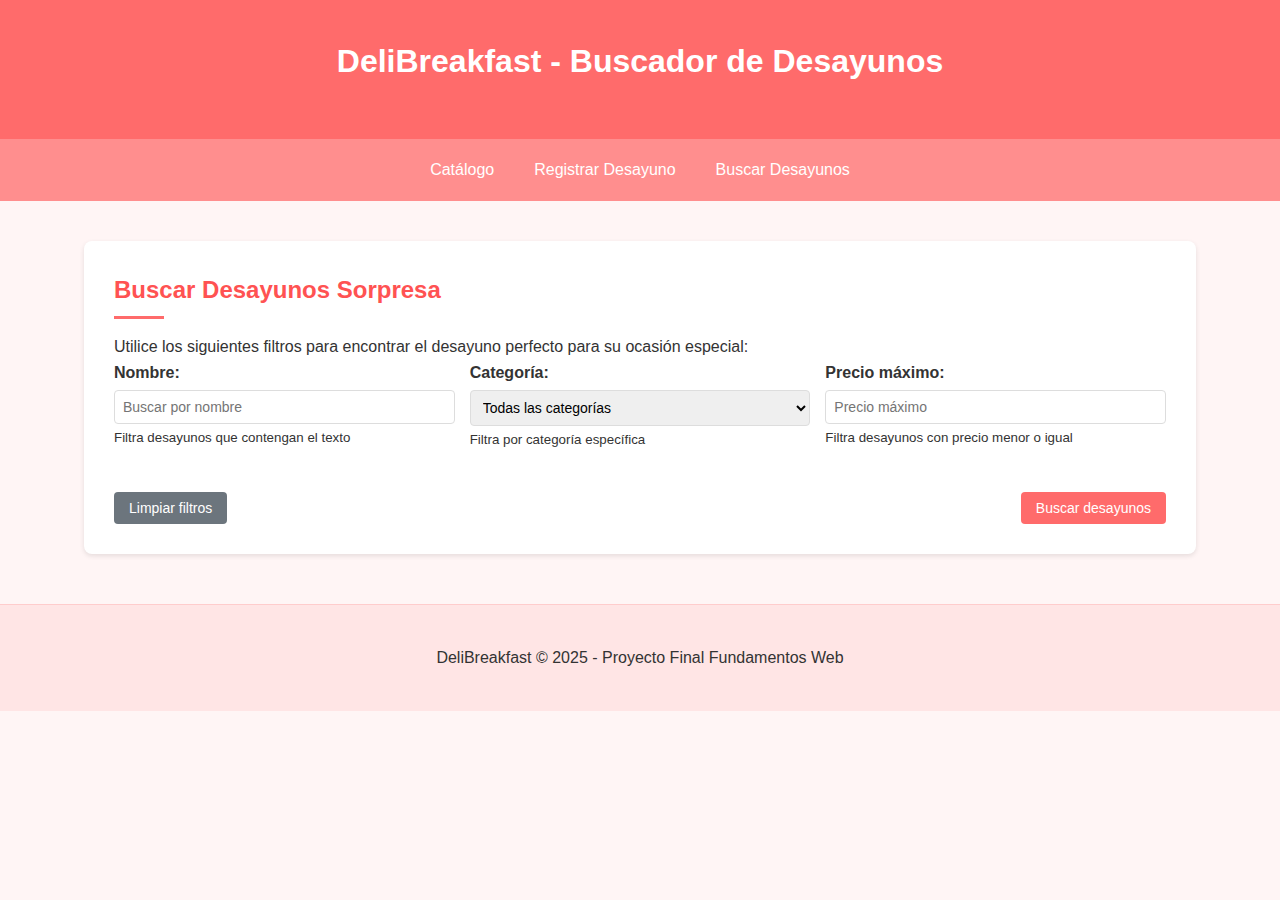
<file: busqueda.html>
<!DOCTYPE html>
<html lang="es">
<head>
  <meta charset="UTF-8">
  <meta name="viewport" content="width=device-width, initial-scale=1.0">
  <title>DeliBreakfast - Buscador de Desayunos</title>
  <link rel="stylesheet" href="css/styles.css">
  <style>
    /* Estilos específicos para la página de búsqueda */
    .busqueda-container {
      background-color: white;
      border-radius: 8px;
      box-shadow: 0 2px 5px rgba(0,0,0,0.1);
      padding: 30px;
      margin-top: 20px;
    }
    
    .filtros-container {
      display: flex;
      flex-wrap: wrap;
      gap: 15px;
      margin-bottom: 25px;
    }
    
    .filtro {
      flex: 1;
      min-width: 200px;
    }
    
    .botones-container {
      display: flex;
      justify-content: space-between;
      margin-top: 20px;
    }
    
    .loading {
      display: none;
      text-align: center;
      margin: 20px 0;
    }
    
    .loading-icon {
      border: 5px solid #ffe5e5;
      border-top: 5px solid #ff6b6b;
      border-radius: 50%;
      width: 40px;
      height: 40px;
      animation: spin 1s linear infinite;
      margin: 0 auto 10px;
    }
    
    @keyframes spin {
      0% { transform: rotate(0deg); }
      100% { transform: rotate(360deg); }
    }
    
    .busqueda-title {
      color: #ff5252;
      position: relative;
      padding-bottom: 10px;
      margin-bottom: 15px;
    }
    
    .busqueda-title::after {
      content: "";
      position: absolute;
      bottom: 0;
      left: 0;
      width: 50px;
      height: 3px;
      background-color: #ff6b6b;
    }
  </style>
</head>
<body>
  <header>
    <div class="container">
      <h1>DeliBreakfast - Buscador de Desayunos</h1>
    </div>
  </header>
  
  <nav>
    <a href="index.html">Catálogo</a>
    <a href="registro.html">Registrar Desayuno</a>
    <a href="busqueda.html">Buscar Desayunos</a>
  </nav>
  
  <main class="container">
    <div class="busqueda-container">
      <h2 class="busqueda-title">Buscar Desayunos Sorpresa</h2>
      <p>Utilice los siguientes filtros para encontrar el desayuno perfecto para su ocasión especial:</p>
      
      <form id="busqueda-form">
        <div class="filtros-container">
          <div class="filtro">
            <div class="form-group">
              <label for="filtro-nombre">Nombre:</label>
              <input type="text" id="filtro-nombre" name="nombre" placeholder="Buscar por nombre">
              <small>Filtra desayunos que contengan el texto</small>
            </div>
          </div>
          
          <div class="filtro">
            <div class="form-group">
              <label for="filtro-categoria">Categoría:</label>
              <select id="filtro-categoria" name="categoria">
                <option value="">Todas las categorías</option>
                <!-- Se cargarán dinámicamente las categorías -->
              </select>
              <small>Filtra por categoría específica</small>
            </div>
          </div>
          
          <div class="filtro">
            <div class="form-group">
              <label for="filtro-precio">Precio máximo:</label>
              <input type="number" id="filtro-precio" name="precio" placeholder="Precio máximo">
              <small>Filtra desayunos con precio menor o igual</small>
            </div>
          </div>
        </div>
        
        <div class="botones-container">
          <button type="button" id="btn-limpiar" class="btn btn-secondary">Limpiar filtros</button>
          <button type="submit" id="btn-buscar" class="btn">Buscar desayunos</button>
        </div>
      </form>
      
      <div class="loading" id="loading">
        <div class="loading-icon"></div>
        <p>Buscando desayunos sorpresa...</p>
      </div>
    </div>
  </main>
  
  <footer>
    <div class="container">
      <p>DeliBreakfast &copy; 2025 - Proyecto Final Fundamentos Web</p>
    </div>
  </footer>
  
  <script src="js/data.js"></script>
  <script src="js/busqueda.js"></script>
</body>
</html>
</file>
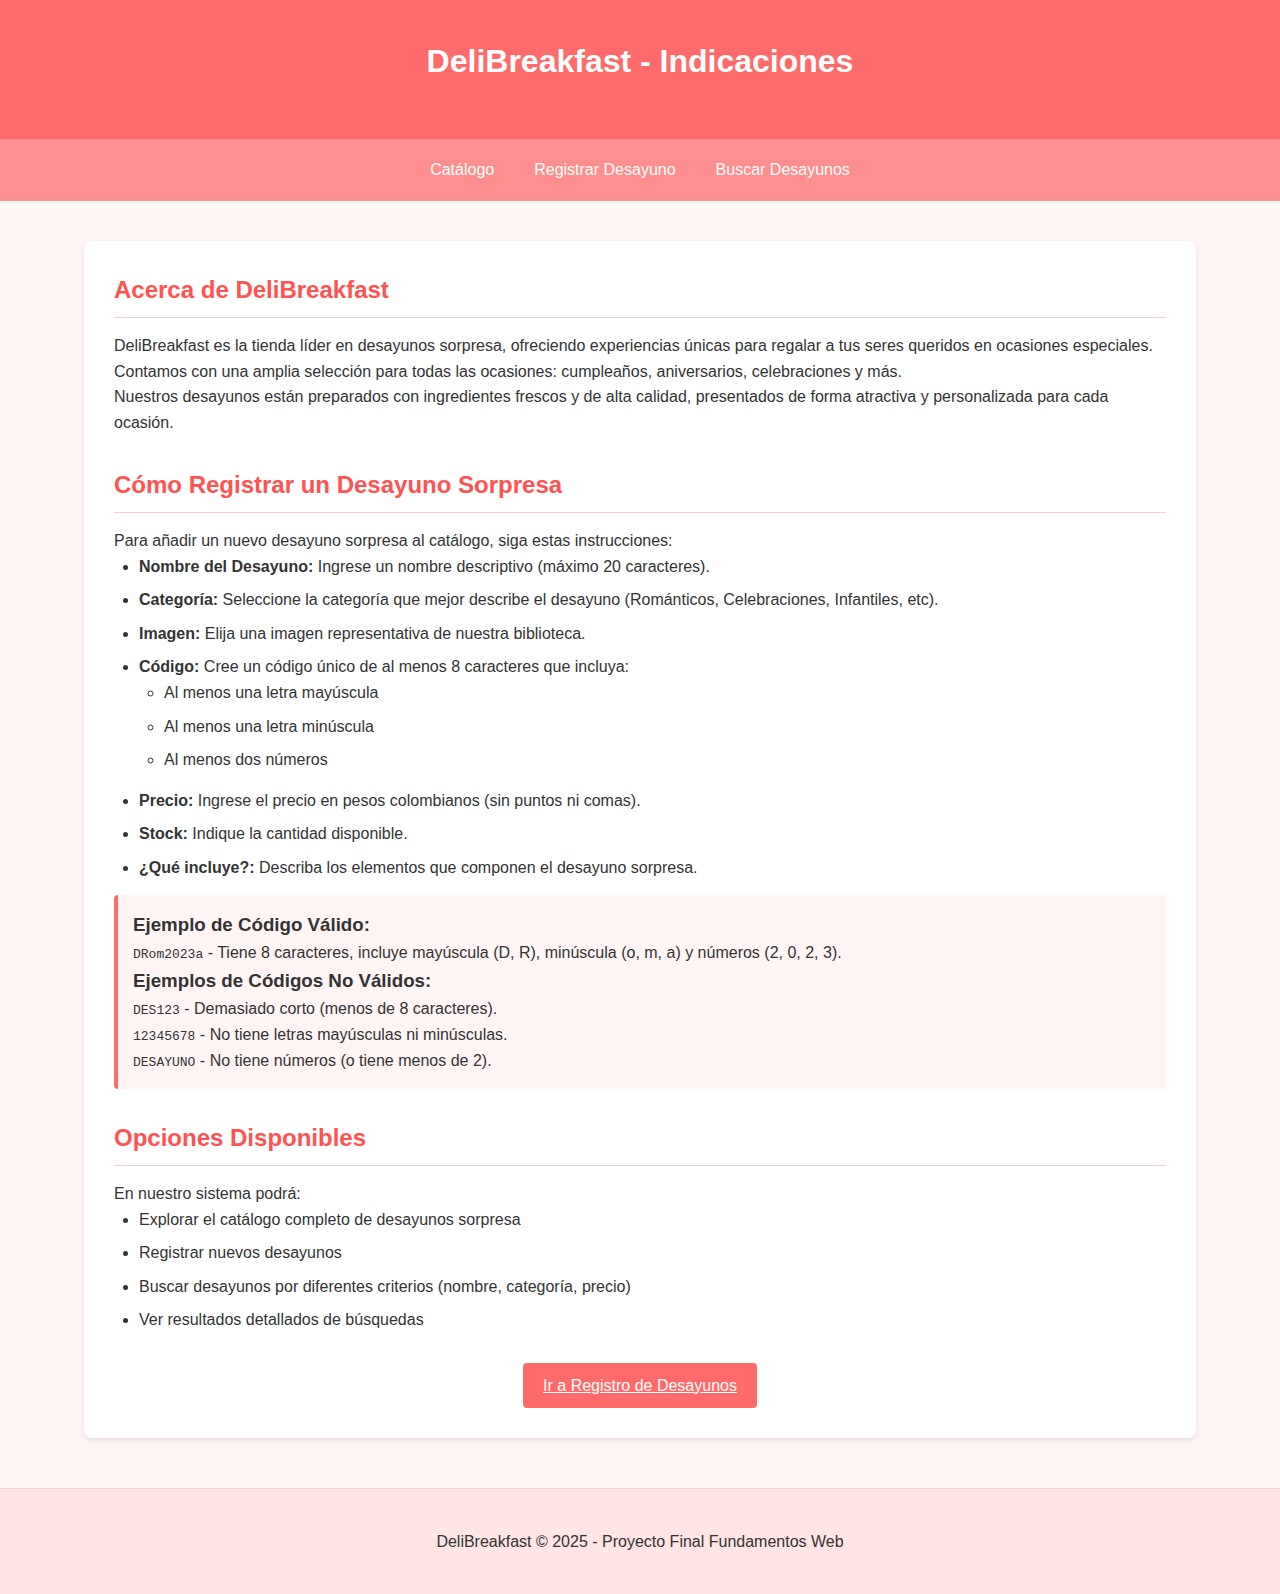
<file: indicaciones.html>
<!DOCTYPE html>
<html lang="es">
<head>
  <meta charset="UTF-8">
  <meta name="viewport" content="width=device-width, initial-scale=1.0">
  <title>DeliBreakfast - Indicaciones</title>
  <link rel="stylesheet" href="css/styles.css">
  <style>
    /* Estilos específicos para la página de indicaciones */
    .indicaciones-container {
      background-color: white;
      border-radius: 8px;
      box-shadow: 0 2px 5px rgba(0,0,0,0.1);
      padding: 30px;
      margin-top: 20px;
    }
    
    .seccion {
      margin-bottom: 30px;
    }
    
    .seccion h2 {
      margin-bottom: 15px;
      padding-bottom: 8px;
      border-bottom: 1px solid #ffcccc;
      color: #ff5252;
    }
    
    .indicaciones-container ul {
      margin-left: 25px;
      margin-bottom: 15px;
    }
    
    .indicaciones-container li {
      margin-bottom: 8px;
    }
    
    .ejemplo {
      background-color: #fff5f5;
      padding: 15px;
      border-radius: 4px;
      border-left: 4px solid #ff6b6b;
      margin-bottom: 20px;
    }
    
    .btn-container {
      text-align: center;
      margin-top: 30px;
    }
    
    .btn-primary {
      padding: 10px 20px;
      font-size: 16px;
    }
  </style>
</head>
<body>
  <header>
    <div class="container">
      <h1>DeliBreakfast - Indicaciones</h1>
    </div>
  </header>
  
  <nav>
    <a href="index.html">Catálogo</a>
    <a href="registro.html">Registrar Desayuno</a>
    <a href="busqueda.html">Buscar Desayunos</a>
  </nav>
  
  <main class="container">
    <div class="indicaciones-container">
      <section class="seccion">
        <h2>Acerca de DeliBreakfast</h2>
        <p>DeliBreakfast es la tienda líder en desayunos sorpresa, ofreciendo experiencias únicas para regalar a tus seres queridos en ocasiones especiales. Contamos con una amplia selección para todas las ocasiones: cumpleaños, aniversarios, celebraciones y más.</p>
        <p>Nuestros desayunos están preparados con ingredientes frescos y de alta calidad, presentados de forma atractiva y personalizada para cada ocasión.</p>
      </section>
      
      <section class="seccion">
        <h2>Cómo Registrar un Desayuno Sorpresa</h2>
        <p>Para añadir un nuevo desayuno sorpresa al catálogo, siga estas instrucciones:</p>
        
        <ul>
          <li><strong>Nombre del Desayuno:</strong> Ingrese un nombre descriptivo (máximo 20 caracteres).</li>
          <li><strong>Categoría:</strong> Seleccione la categoría que mejor describe el desayuno (Románticos, Celebraciones, Infantiles, etc).</li>
          <li><strong>Imagen:</strong> Elija una imagen representativa de nuestra biblioteca.</li>
          <li><strong>Código:</strong> Cree un código único de al menos 8 caracteres que incluya:
            <ul>
              <li>Al menos una letra mayúscula</li>
              <li>Al menos una letra minúscula</li>
              <li>Al menos dos números</li>
            </ul>
          </li>
          <li><strong>Precio:</strong> Ingrese el precio en pesos colombianos (sin puntos ni comas).</li>
          <li><strong>Stock:</strong> Indique la cantidad disponible.</li>
          <li><strong>¿Qué incluye?:</strong> Describa los elementos que componen el desayuno sorpresa.</li>
        </ul>
        
        <div class="ejemplo">
          <h3>Ejemplo de Código Válido:</h3>
          <p><code>DRom2023a</code> - Tiene 8 caracteres, incluye mayúscula (D, R), minúscula (o, m, a) y números (2, 0, 2, 3).</p>
          
          <h3>Ejemplos de Códigos No Válidos:</h3>
          <p><code>DES123</code> - Demasiado corto (menos de 8 caracteres).</p>
          <p><code>12345678</code> - No tiene letras mayúsculas ni minúsculas.</p>
          <p><code>DESAYUNO</code> - No tiene números (o tiene menos de 2).</p>
        </div>
      </section>
      
      <section class="seccion">
        <h2>Opciones Disponibles</h2>
        <p>En nuestro sistema podrá:</p>
        
        <ul>
          <li>Explorar el catálogo completo de desayunos sorpresa</li>
          <li>Registrar nuevos desayunos</li>
          <li>Buscar desayunos por diferentes criterios (nombre, categoría, precio)</li>
          <li>Ver resultados detallados de búsquedas</li>
        </ul>
      </section>
      
      <div class="btn-container">
        <a href="registro.html" class="btn btn-primary">Ir a Registro de Desayunos</a>
      </div>
    </div>
  </main>
  
  <footer>
    <div class="container">
      <p>DeliBreakfast &copy; 2025 - Proyecto Final Fundamentos Web</p>
    </div>
  </footer>
  
  <script src="js/data.js"></script>
  <script src="js/indicaciones.js"></script>
</body>
</html>
</file>
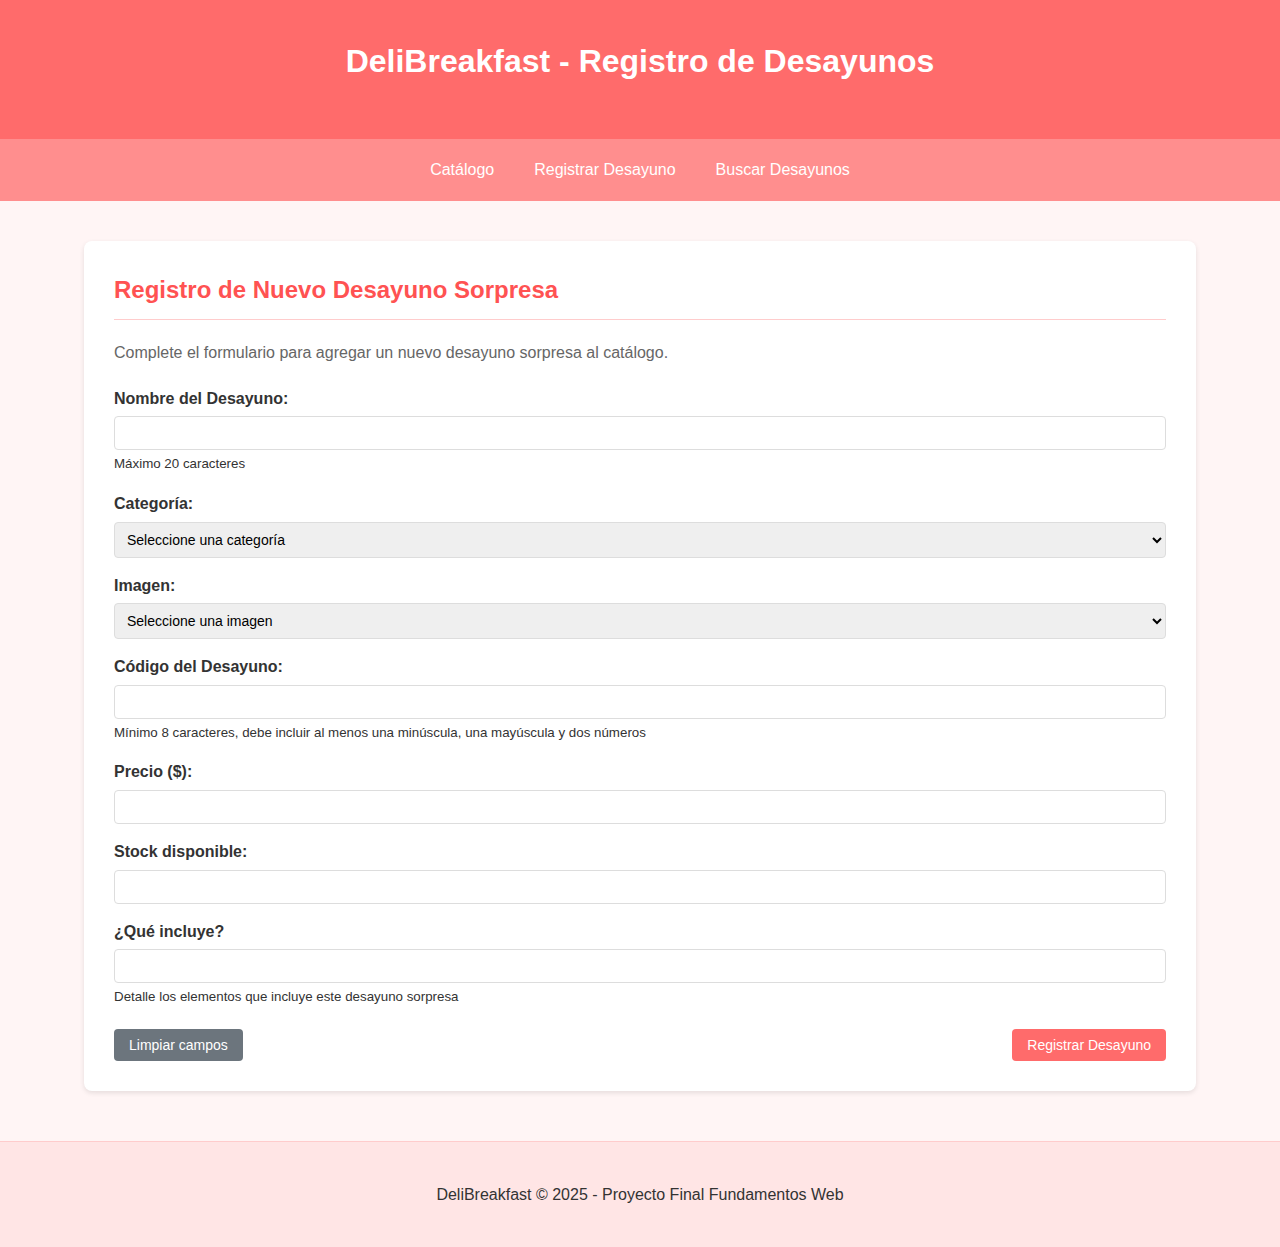
<file: registro.html>
<!DOCTYPE html>
<html lang="es">
<head>
  <meta charset="UTF-8">
  <meta name="viewport" content="width=device-width, initial-scale=1.0">
  <title>DeliBreakfast - Registro de Desayunos</title>
  <link rel="stylesheet" href="css/styles.css">
  <style>
    /* Estilos específicos para la página de registro */
    .registro-container {
      background-color: white;
      border-radius: 8px;
      box-shadow: 0 2px 5px rgba(0,0,0,0.1);
      padding: 30px;
      margin-top: 20px;
    }
    
    .form-title {
      margin-bottom: 20px;
      padding-bottom: 10px;
      border-bottom: 1px solid #ffcccc;
      color: #ff5252;
    }
    
    .form-description {
      margin-bottom: 20px;
      color: #666;
    }
    
    .form-buttons {
      display: flex;
      justify-content: space-between;
      margin-top: 20px;
    }
    
    #mensaje {
      margin-top: 20px;
      padding: 10px;
      border-radius: 4px;
      display: none;
    }
    
    .mensaje-error {
      background-color: #f8d7da;
      color: #721c24;
      border: 1px solid #f5c6cb;
    }
    
    .mensaje-exito {
      background-color: #d4edda;
      color: #155724;
      border: 1px solid #c3e6cb;
    }
  </style>
</head>
<body>
  <header>
    <div class="container">
      <h1>DeliBreakfast - Registro de Desayunos</h1>
    </div>
  </header>
  
  <nav>
    <a href="index.html">Catálogo</a>
    <a href="registro.html">Registrar Desayuno</a>
    <a href="busqueda.html">Buscar Desayunos</a>
  </nav>
  
  <main class="container">
    <div class="registro-container">
      <h2 class="form-title">Registro de Nuevo Desayuno Sorpresa</h2>
      <p class="form-description">Complete el formulario para agregar un nuevo desayuno sorpresa al catálogo.</p>
      
      <form id="producto-form">
        <div class="form-group">
          <label for="nombre">Nombre del Desayuno:</label>
          <input type="text" id="nombre" name="nombre" maxlength="20" required>
          <small>Máximo 20 caracteres</small>
        </div>
        
        <div class="form-group">
          <label for="categoria">Categoría:</label>
          <select id="categoria" name="categoria" required>
            <option value="">Seleccione una categoría</option>
            <!-- Las categorías se cargarán dinámicamente con JavaScript -->
          </select>
        </div>
        
        <div class="form-group">
          <label for="imagen">Imagen:</label>
          <select id="imagen" name="imagen" required>
            <option value="">Seleccione una imagen</option>
            <option value="desayuno_romantico.jpg">Desayuno Romántico</option>
            <option value="desayuno_cumple.jpg">Desayuno Cumpleaños</option>
            <option value="desayuno_infantil.jpg">Desayuno Infantil</option>
            <option value="desayuno_ejecutivo.jpg">Desayuno Ejecutivo</option>
            <option value="brunch_familiar.jpg">Brunch Familiar</option>
            <option value="desayuno_saludable.jpg">Desayuno Saludable</option>
            <option value="desayuno_aniversario.jpg">Desayuno Aniversario</option>
            <option value="desayuno_graduacion.jpg">Desayuno Graduación</option>
            <option value="desayuno_basico.jpg">Desayuno Básico</option>
            <option value="desayuno_premium.jpg">Desayuno Premium</option>
          </select>
        </div>
        
        <div class="form-group">
          <label for="codigo">Código del Desayuno:</label>
          <input type="text" id="codigo" name="codigo" minlength="8" required>
          <small>Mínimo 8 caracteres, debe incluir al menos una minúscula, una mayúscula y dos números</small>
        </div>
        
        <div class="form-group">
          <label for="precio">Precio ($):</label>
          <input type="number" id="precio" name="precio" min="1" required>
        </div>
        
        <div class="form-group">
          <label for="stock">Stock disponible:</label>
          <input type="number" id="stock" name="stock" min="1" required>
        </div>
        
        <div class="form-group">
          <label for="caracteristicas">¿Qué incluye?</label>
          <input type="text" id="caracteristicas" name="caracteristicas" required>
          <small>Detalle los elementos que incluye este desayuno sorpresa</small>
        </div>
        
        <div class="form-buttons">
          <button type="button" id="btn-limpiar" class="btn btn-secondary">Limpiar campos</button>
          <button type="submit" id="btn-registrar" class="btn">Registrar Desayuno</button>
        </div>
      </form>
      
      <div id="mensaje"></div>
    </div>
  </main>
  
  <footer>
    <div class="container">
      <p>DeliBreakfast &copy; 2025 - Proyecto Final Fundamentos Web</p>
    </div>
  </footer>
  
  <script src="js/data.js"></script>
  <script src="js/registro.js"></script>
</body>
</html>
</file>
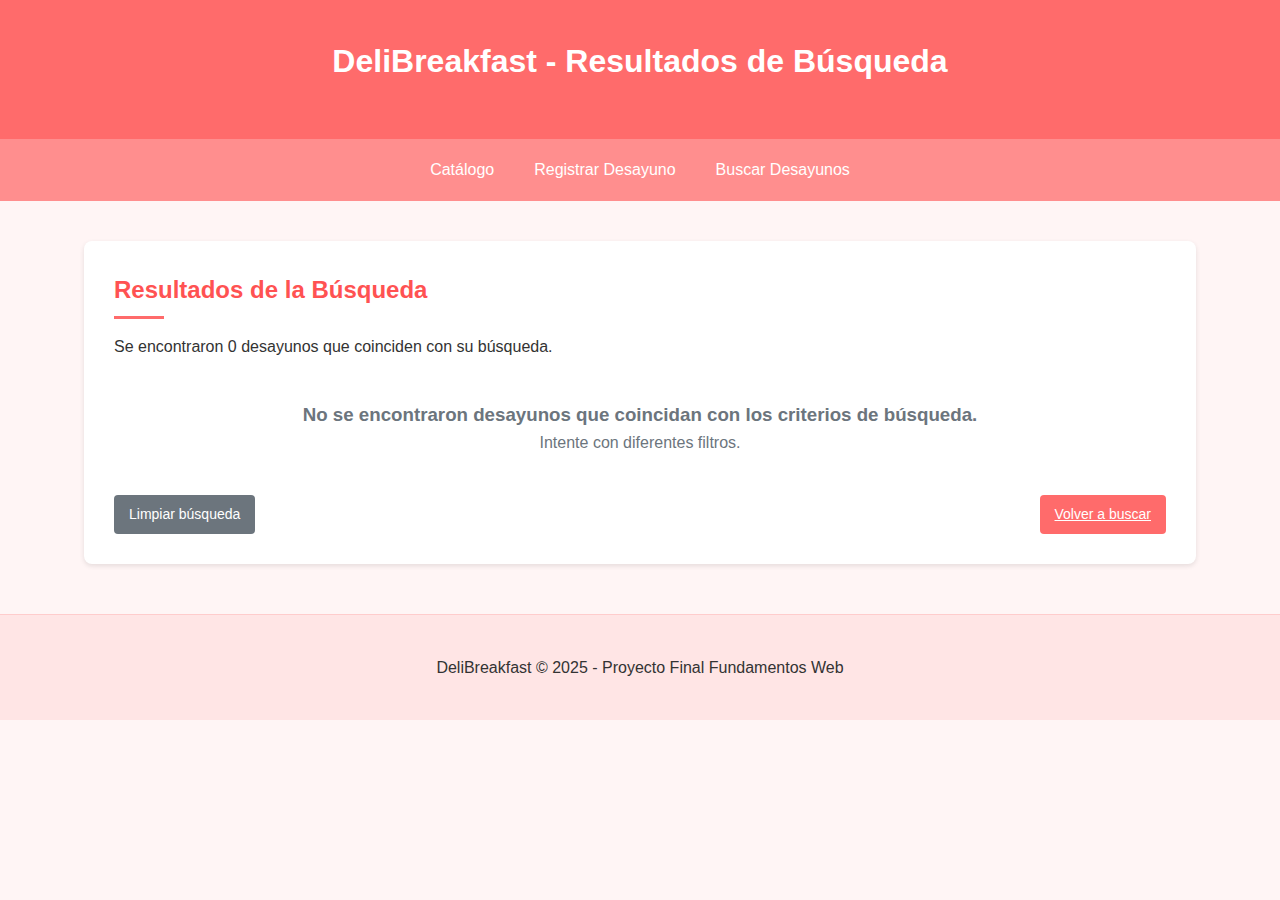
<file: resultados.html>
<!DOCTYPE html>
<html lang="es">
<head>
  <meta charset="UTF-8">
  <meta name="viewport" content="width=device-width, initial-scale=1.0">
  <title>DeliBreakfast - Resultados de Búsqueda</title>
  <link rel="stylesheet" href="css/styles.css">
  <style>
    /* Estilos específicos para la página de resultados */
    .resultados-container {
      background-color: white;
      border-radius: 8px;
      box-shadow: 0 2px 5px rgba(0,0,0,0.1);
      padding: 30px;
      margin-top: 20px;
    }
    
    .tabla-resultados {
      width: 100%;
      border-collapse: collapse;
      margin-top: 20px;
    }
    
    .tabla-resultados th, 
    .tabla-resultados td {
      border: 1px solid #ffcccc;
      padding: 12px;
      text-align: left;
    }
    
    .tabla-resultados th {
      background-color: #fff5f5;
      font-weight: bold;
      color: #ff5252;
    }
    
    .tabla-resultados tr:nth-child(even) {
      background-color: #fff9f9;
    }
    
    .tabla-resultados tr:hover {
      background-color: #fff0f0;
    }
    
    .tabla-resultados img {
      width: 80px;
      height: 80px;
      object-fit: cover;
      border-radius: 4px;
    }
    
    .botones-container {
      display: flex;
      justify-content: space-between;
      margin-top: 20px;
    }
    
    .mensaje-no-resultados {
      text-align: center;
      margin: 40px 0;
      color: #6c757d;
    }
    
    .pagination {
      display: flex;
      justify-content: center;
      margin-top: 20px;
    }
    
    .pagination button {
      margin: 0 5px;
    }
    
    .page-info {
      margin: 0 15px;
      padding-top: 5px;
    }
    
    .results-title {
      color: #ff5252;
      position: relative;
      padding-bottom: 10px;
      margin-bottom: 15px;
    }
    
    .results-title::after {
      content: "";
      position: absolute;
      bottom: 0;
      left: 0;
      width: 50px;
      height: 3px;
      background-color: #ff6b6b;
    }
  </style>
</head>
<body>
  <header>
    <div class="container">
      <h1>DeliBreakfast - Resultados de Búsqueda</h1>
    </div>
  </header>
  
  <nav>
    <a href="index.html">Catálogo</a>
    <a href="registro.html">Registrar Desayuno</a>
    <a href="busqueda.html">Buscar Desayunos</a>
  </nav>
  
  <main class="container">
    <div class="resultados-container">
      <h2 class="results-title">Resultados de la Búsqueda</h2>
      <p id="resumen-busqueda">Se encontraron <span id="total-resultados">0</span> desayunos que coinciden con su búsqueda.</p>
      
      <div id="contenedor-tabla">
        <table class="tabla-resultados" id="tabla-resultados">
          <thead>
            <tr>
              <th>Imagen</th>
              <th>Nombre</th>
              <th>Categoría</th>
              <th>Código</th>
              <th>Precio</th>
              <th>Stock</th>
              <th>Incluye</th>
            </tr>
          </thead>
          <tbody id="resultados-body">
            <!-- Los resultados se cargarán aquí -->
          </tbody>
        </table>
        
        <!-- Paginación -->
        <div class="pagination">
          <button id="prev-page" class="btn btn-secondary">Anterior</button>
          <span class="page-info" id="page-info">Página 1</span>
          <button id="next-page" class="btn">Siguiente</button>
        </div>
      </div>
      
      <div id="mensaje-no-resultados" class="mensaje-no-resultados" style="display: none;">
        <h3>No se encontraron desayunos que coincidan con los criterios de búsqueda.</h3>
        <p>Intente con diferentes filtros.</p>
      </div>
      
      <div class="botones-container">
        <button id="btn-limpiar" class="btn btn-secondary">Limpiar búsqueda</button>
        <a href="busqueda.html" class="btn">Volver a buscar</a>
      </div>
    </div>
  </main>
  
  <footer>
    <div class="container">
      <p>DeliBreakfast &copy; 2025 - Proyecto Final Fundamentos Web</p>
    </div>
  </footer>
  
  <script src="js/data.js"></script>
  <script src="js/resultados.js"></script>
</body>
</html>
</file>
<file: css/styles.css>
/* Estilos básicos compartidos para el proyecto de Desayunos Sorpresa */
* {
  margin: 0;
  padding: 0;
  box-sizing: border-box;
}

body {
  font-family: Arial, sans-serif;
  line-height: 1.6;
  color: #333;
  background-color: #fff5f5;
}

.container {
  width: 90%;
  max-width: 1200px;
  margin: 0 auto;
  padding: 20px;
}

header {
  background-color: #ff6b6b;
  color: white;
  padding: 1rem 0;
  text-align: center;
}

h1 {
  margin-bottom: 1rem;
}

nav {
  display: flex;
  justify-content: center;
  background-color: #ff8e8e;
  padding: 10px 0;
}

nav a {
  color: white;
  text-decoration: none;
  padding: 8px 15px;
  margin: 0 5px;
  border-radius: 4px;
}

nav a:hover {
  background-color: #ff5252;
}

.btn {
  display: inline-block;
  background-color: #ff6b6b;
  color: white;
  border: none;
  padding: 8px 15px;
  cursor: pointer;
  border-radius: 4px;
  font-size: 14px;
}

.btn:hover {
  background-color: #ff5252;
}

.btn-secondary {
  background-color: #6c757d;
}

.btn-secondary:hover {
  background-color: #5a6268;
}

.form-group {
  margin-bottom: 15px;
}

label {
  display: block;
  margin-bottom: 5px;
  font-weight: bold;
}

input, select {
  width: 100%;
  padding: 8px;
  border: 1px solid #ddd;
  border-radius: 4px;
  font-size: 14px;
}

.error {
  color: #dc3545;
  font-size: 14px;
  margin-top: 5px;
}

.success {
  color: #28a745;
  font-size: 14px;
  margin-top: 5px;
}

footer {
  text-align: center;
  padding: 20px 0;
  margin-top: 30px;
  background-color: #ffe5e5;
  border-top: 1px solid #ffcccc;
}

/* Estilos adicionales para tarjetas de productos */
.product-card {
  background: white;
  border-radius: 8px;
  box-shadow: 0 2px 5px rgba(0,0,0,0.1);
  padding: 15px;
  transition: transform 0.3s ease;
}

.product-card:hover {
  transform: translateY(-5px);
}

.price {
  font-weight: bold;
  color: #ff6b6b;
  font-size: 18px;
}

/* Animación para mensajes y botones */
@keyframes pulse {
  0% { transform: scale(1); }
  50% { transform: scale(1.05); }
  100% { transform: scale(1); }
}

.mensaje-exito {
  animation: pulse 1.5s ease infinite;
}

.disabled {
  opacity: 0.6;
  cursor: not-allowed;
}
</file>
